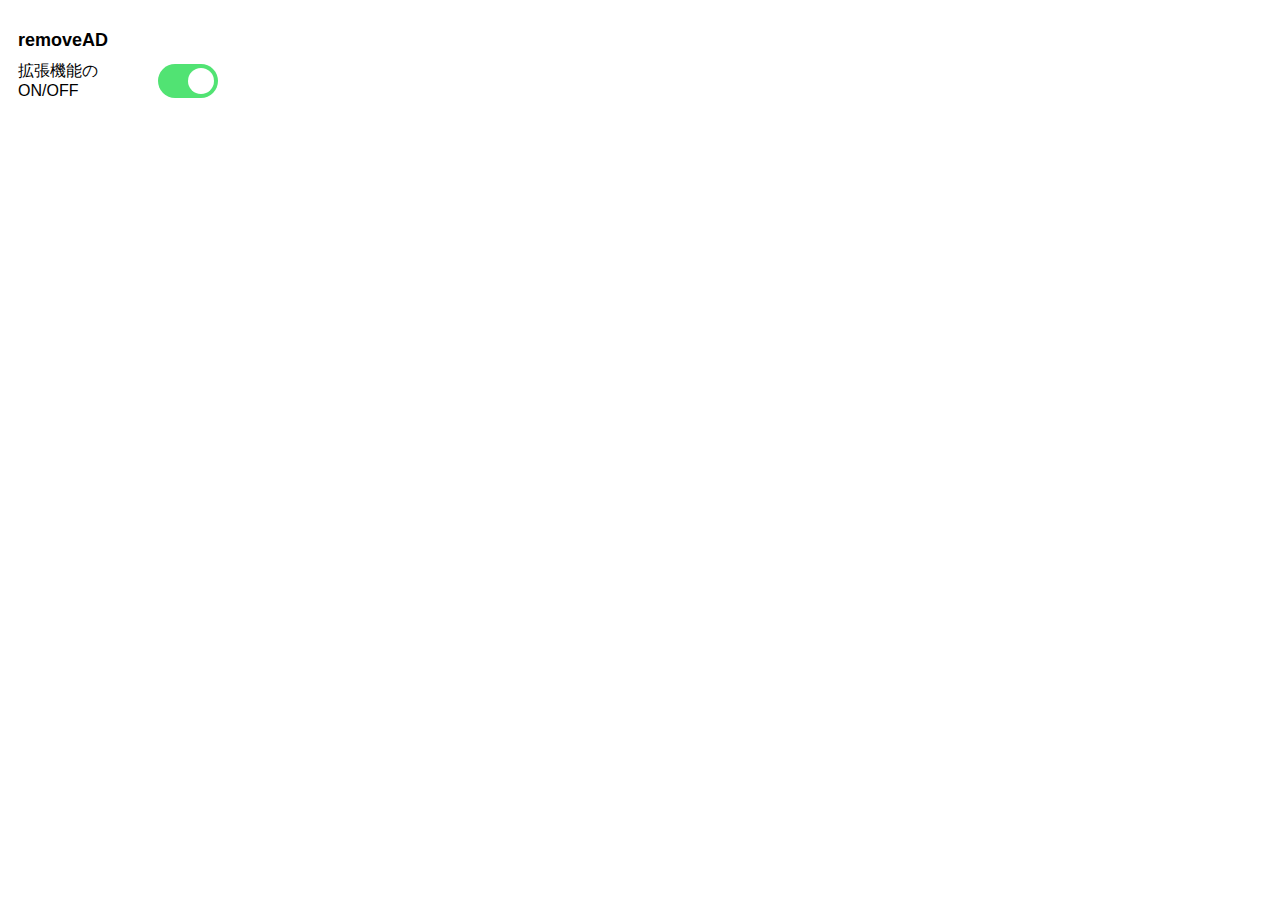
<file: popup/popup.html>
<!-- <!DOCTYPE html>
<html lang="ja">
<head>
    <meta charset="UTF-8">
    <meta name="viewport" content="width=device-width, initial-scale=1.0">
    <title>popup</title>
    <link rel="stylesheet" href="popup.css">
    <script src="popup.js" defer></script>
</head>
<body>
    <p>removeAD</p>
    <div>
        <p>拡張機能のON/OFF</p>
        <div class="switch_outer">
            <div class="toggle_switch"></div>
        </div>
    </div>
</body>
</html> -->

<!DOCTYPE html>
<html>
<head>
    <meta charset="UTF-8">
    <meta name="viewport" content="width=device-width, initial-scale=1.0">
    <title>AD Remover</title>
    <link rel="stylesheet" href="popup.css">
    <script src="popup.js" defer></script>
</head>
<body>
    <h1>removeAD</h1>
    <div class="toggle-container">
        <span>拡張機能のON/OFF</span>
        <label class="toggle-switch">
            <input type="checkbox" id="extensionToggle" checked>
            <span class="slider"></span>
        </label>
    </div>
</body>
</html>
</file>
<file: popup/popup.css>
/* * {
    font-weight: bold;
}

.switch_outer {
    width: 24px;
    height: 12px;
    background-color: lightgray;
    border-radius: 6px;
    position: relative;
    cursor: pointer;
    transition: background-color .2s ease-in-out;
}
.switch_outer.active {
    background-color: #51E373;
}

.toggle_switch {
    width: 10px;
    height: 10px;
    border-radius: 50%;
    position: absolute;
    background-color: white;
    top: 0;
    bottom: 0;
    left: 1px;
    margin: auto;
    box-shadow: 1px 1px 7px #B7B7B7, -1px -1px 4px #CECECE inset;
    transition: left .3s ease-in-out;
}
.toggle_switch.active {
    left: 13px;
} */

body {
    width: 200px;
    padding: 10px;
    font-family: Arial, sans-serif;
}
h1 {
    font-size: 18px;
    margin-bottom: 10px;
}
.toggle-container {
    display: flex;
    align-items: center;
    justify-content: space-between;
}
.toggle-switch {
    position: relative;
    display: inline-block;
    width: 60px;
    height: 34px;
}
.toggle-switch input {
    opacity: 0;
    width: 0;
    height: 0;
}
.slider {
    position: absolute;
    cursor: pointer;
    top: 0;
    left: 0;
    right: 0;
    bottom: 0;
    background-color: #ccc;
    transition: .4s;
    border-radius: 34px;
}
.slider:before {
    position: absolute;
    content: "";
    height: 26px;
    width: 26px;
    left: 4px;
    bottom: 4px;
    background-color: white;
    transition: .4s;
    border-radius: 50%;
}
input:checked + .slider {
    background-color: #51E373;
}
input:checked + .slider:before {
    transform: translateX(26px);
}
</file>
